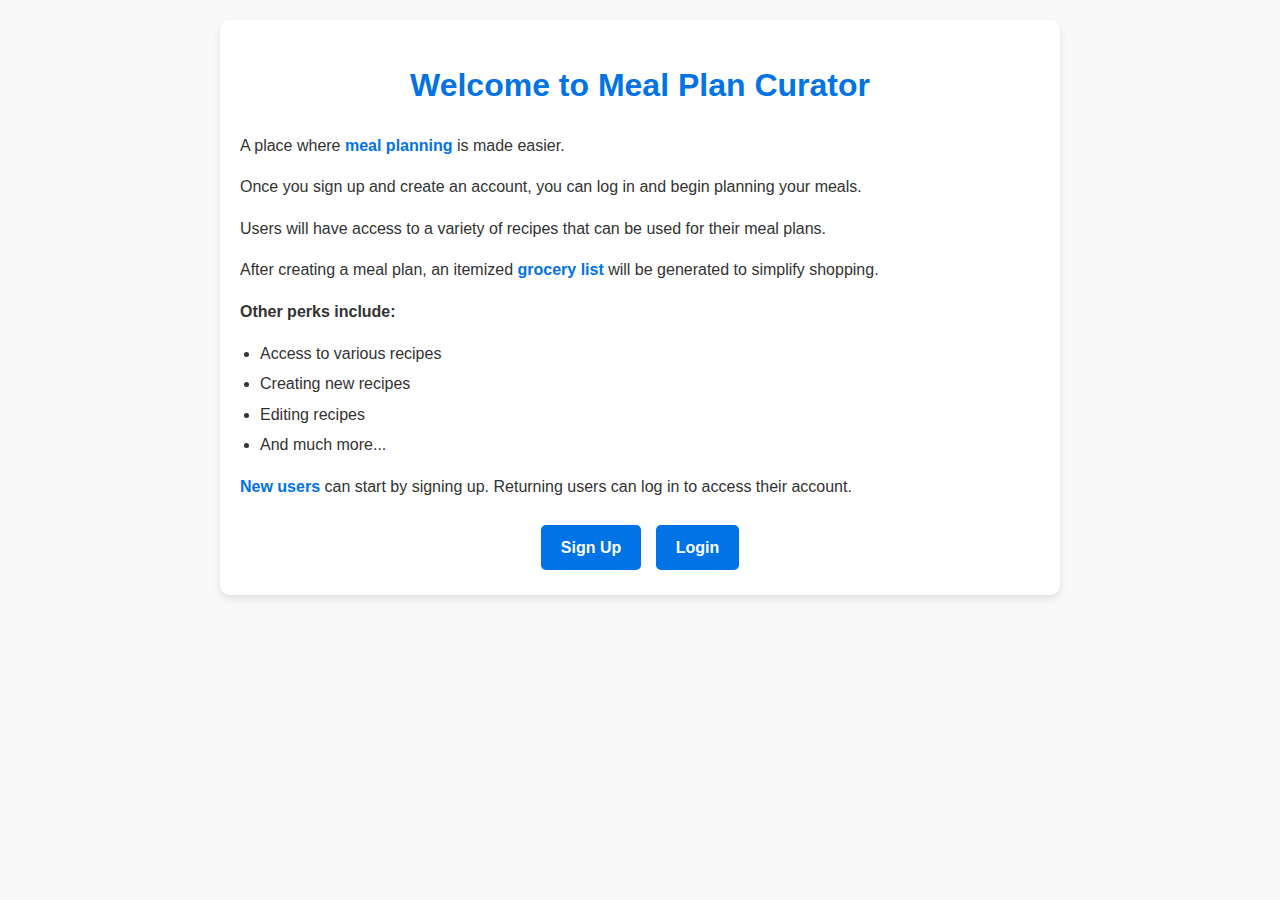
<file: src/main/resources/templates/index.html>
<!DOCTYPE html>
<html xmlns:th="http://www.thymeleaf.org">
<head>
    <title>HomePage</title>
    <link rel="stylesheet" th:href="@{/style.css}">
    <style>
        /* General styles */
        body {
            font-family: Arial, sans-serif;
            margin: 0;
            padding: 0;
            background-color: #f9f9f9;
            color: #333;
            line-height: 1.6;
        }

        /* Centered text styles */
        .center_text {
            text-align: center;
            color: #0073e6;
            margin-top: 20px;
        }

        /* Content container styles */
        .content {
            max-width: 800px;
            margin: 20px auto;
            background: white;
            padding: 20px;
            border-radius: 10px;
            box-shadow: 0 4px 8px rgba(0, 0, 0, 0.1);
        }

        /* Highlighted points */
        .highlight {
            color: #0073e6;
            font-weight: bold;
        }

        /* List styles */
        ul {
            margin: 10px 0;
            padding-left: 20px;
        }
        li {
            margin: 5px 0;
        }

        /* Button styles */
        .buttons {
            text-align: center;
            margin-top: 20px;
        }
        .button {
            display: inline-block;
            background-color: #0073e6;
            color: white;
            padding: 10px 20px;
            margin: 5px;
            text-decoration: none;
            border-radius: 5px;
            font-size: 16px;
            font-weight: bold;
        }
        .button:hover {
            background-color: #005bb5;
        }
    </style>
</head>
<body>
    <!-- Content -->
    <div class="content">
        <h1 class="center_text">Welcome to Meal Plan Curator</h1>
        <p>A place where <span class="highlight">meal planning</span> is made easier.</p>
        <p>Once you sign up and create an account, you can log in and begin planning your meals.</p>
        <p>Users will have access to a variety of recipes that can be used for their meal plans.</p>
        <p>After creating a meal plan, an itemized <span class="highlight">grocery list</span> will be generated to simplify shopping.</p>

        <p><strong>Other perks include:</strong></p>
        <ul>
            <li>Access to various recipes</li>
            <li>Creating new recipes</li>
            <li>Editing recipes</li>
            <li>And much more...</li>
        </ul>

        <p><span class="highlight">New users</span> can start by signing up. Returning users can log in to access their account.</p>

        <!-- Buttons -->
        <div class="buttons">
            <a th:href="@{/signup}" class="button">Sign Up</a>
            <a th:href="@{/login}" class="button">Login</a>
        </div>
    </div>
</body>
</html>
</file>
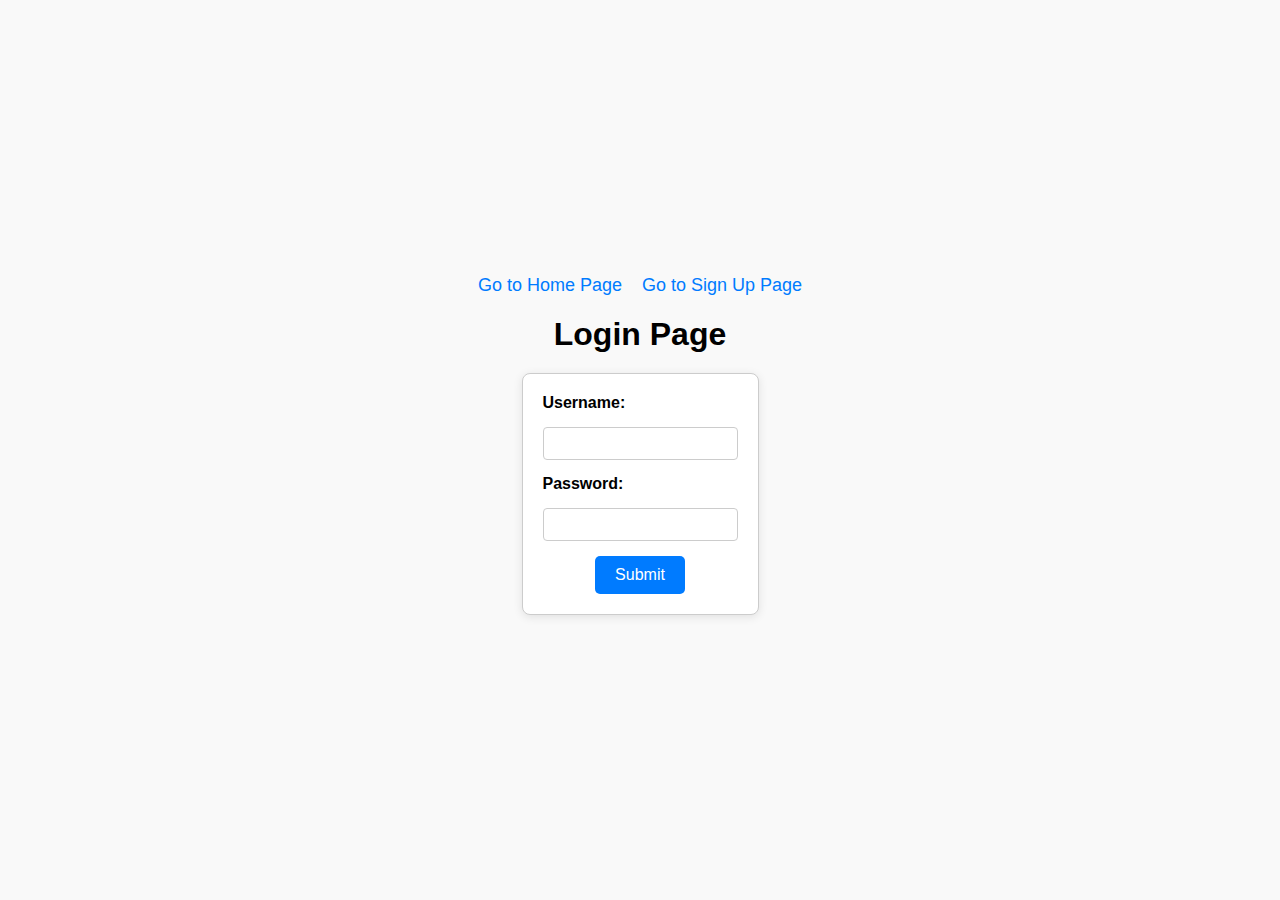
<file: src/main/resources/templates/login.html>
<!DOCTYPE html>
<html xmlns:th="http://www.thymeleaf.org">
<head>
    <title>Login Page</title>
    <!-- Correct link to the CSS file -->
    <link rel="stylesheet" th:href="@{/style.css}">
    <style>
        /* General Reset */
        * {
            margin: 0;
            padding: 0;
            box-sizing: border-box;
        }

        /* Full-Page Centering */
        body {
            display: flex;
            flex-direction: column;
            align-items: center;
            justify-content: center;
            height: 100vh;
            font-family: Arial, sans-serif;
            background-color: #f9f9f9;
        }

        /* Navigation Bar Styling */
        .nav-bar {
            display: flex;
            gap: 20px;
            margin-bottom: 20px;
        }

        .nav-bar a {
            text-decoration: none;
            color: #007BFF;
            font-size: 18px;
        }

        .nav-bar a:hover {
            text-decoration: underline;
        }

        /* Form Styling */
        form {
            display: flex;
            flex-direction: column;
            align-items: flex-start;
            gap: 15px;
            padding: 20px;
            border: 1px solid #ccc;
            border-radius: 8px;
            background-color: #ffffff;
            box-shadow: 0 2px 10px rgba(0, 0, 0, 0.1);
        }

        label {
            font-weight: bold;
        }

        input {
            width: 100%;
            padding: 8px;
            border: 1px solid #ccc;
            border-radius: 4px;
        }

        button {
            padding: 10px 20px;
            font-size: 16px;
            background-color: #007BFF;
            color: white;
            border: none;
            border-radius: 5px;
            cursor: pointer;
            align-self: center;
        }

        button:hover {
            background-color: #0056b3;
        }

        /* Error Message Styling */
        .error-message {
            color: red;
            font-weight: bold;
            text-align: center;
            margin-top: 10px;
        }

        /* Centering the heading */
        h1 {
            margin-bottom: 20px;
        }
    </style>
</head>
<body>
    <!-- Navigation bar -->
    <div class="nav-bar">
        <a th:href="@{/}">Go to Home Page</a>
        <a th:href="@{/signup}">Go to Sign Up Page</a>
    </div>

    <!-- Centered login page heading -->
    <h1>Login Page</h1>

    <!-- Login form -->
    <form action="/api/user/login" method="POST">
        <label for="username">Username:</label>
        <input type="text" id="username" name="username" required>

        <label for="password">Password:</label>
        <input type="password" id="password" name="password" required>

        <button type="submit">Submit</button>
    </form>

    <div class="error-message">
        <p th:text="${error}"></p>
    </div>

    <!-- JavaScript for handling form submission -->
    <script>
        document.querySelector("form").addEventListener("submit", async (e) => {
            e.preventDefault(); // Prevent the default form submission

            const formData = new FormData(e.target);

            // Send login request via Fetch API
            const response = await fetch("/api/user/login", {
                method: "POST",
                body: new URLSearchParams(formData),
            });

            if (response.ok) {
                const data = await response.json();
                const userId = data.userId;

                // Store userId in sessionStorage
                sessionStorage.setItem("userId", userId);

                // Redirect to userhome.html
                window.location.href = "/userhome";
            } else {
                const error = await response.text();
                alert("Login failed: " + error);
            }
        });
    </script>
</body>
</html>
</file>
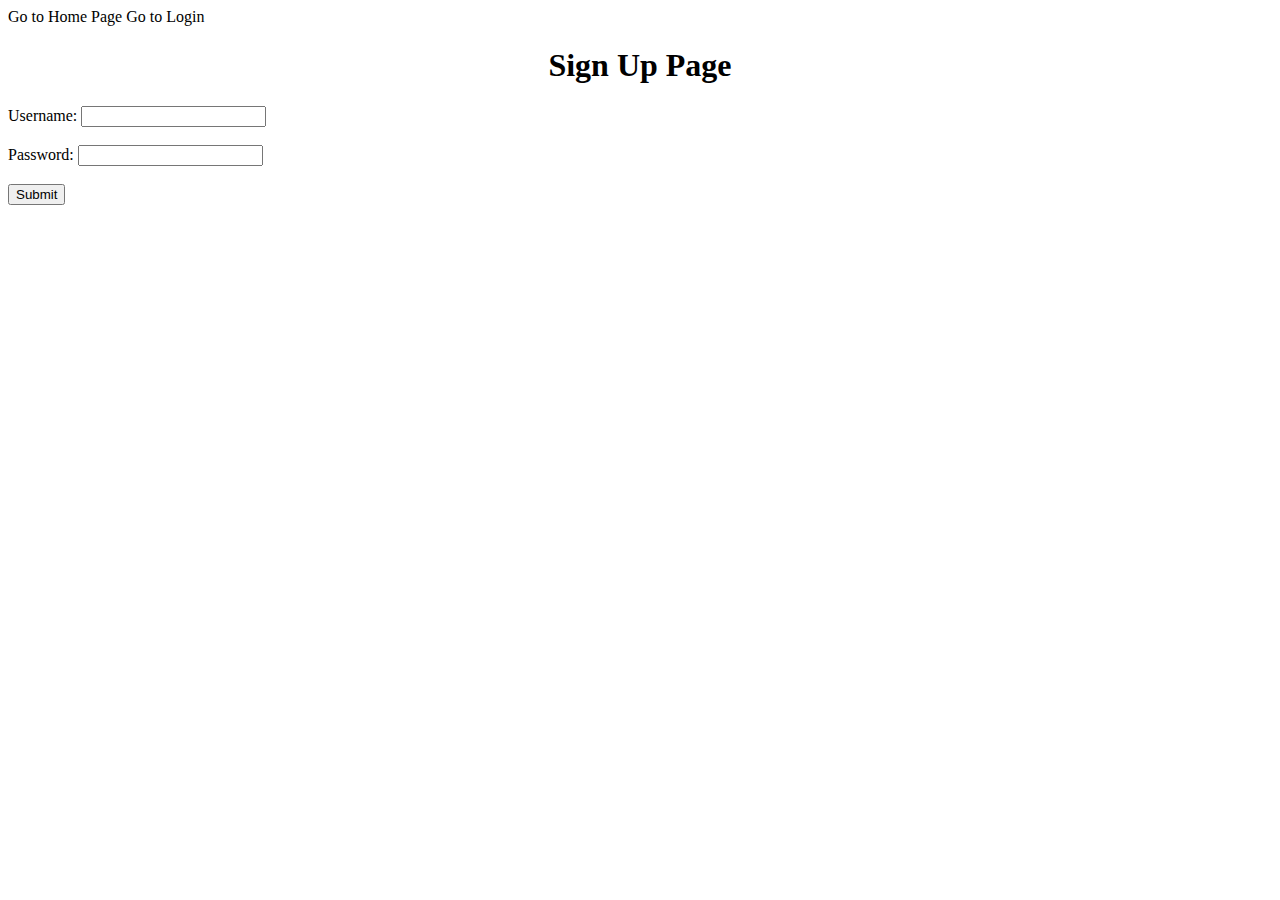
<file: src/main/resources/templates/signup.html>
<!DOCTYPE html>
<html xmlns:th="http://www.thymeleaf.org">
<head>
    <title>Sign up Page</title>
    <link rel="stylesheet" th:href="@{/style.css}">
</head>
<body>
    <link rel="stylesheet" th:href="@{/style.css}">
    <!-- Navigation bar -->
    <div class="nav-bar">
        <a th:href="@{/}">Go to Home Page</a>
        <a th:href="@{/login}">Go to Login</a>
    </div>
    <div style="text-align: center;">
        <h1>Sign Up Page</h1>
    </div>


        <!-- Login form -->
        <form action="/api/user/signup" method="POST">
            <label for="username">Username:</label>
            <input type="text" id="username" name="username" required>
            <br><br>
    
            <label for="password">Password:</label>
            <input type="password" id="password" name="password" required>
            <br><br>
    
            <button type="submit">Submit</button>


            <div th:if="${errorMessage}" class="error" style="color: red; font-weight: bold;">
                <p th:text="${errorMessage}"></p>
            </div>            
        </form>
    
</body>
</html>
</file>
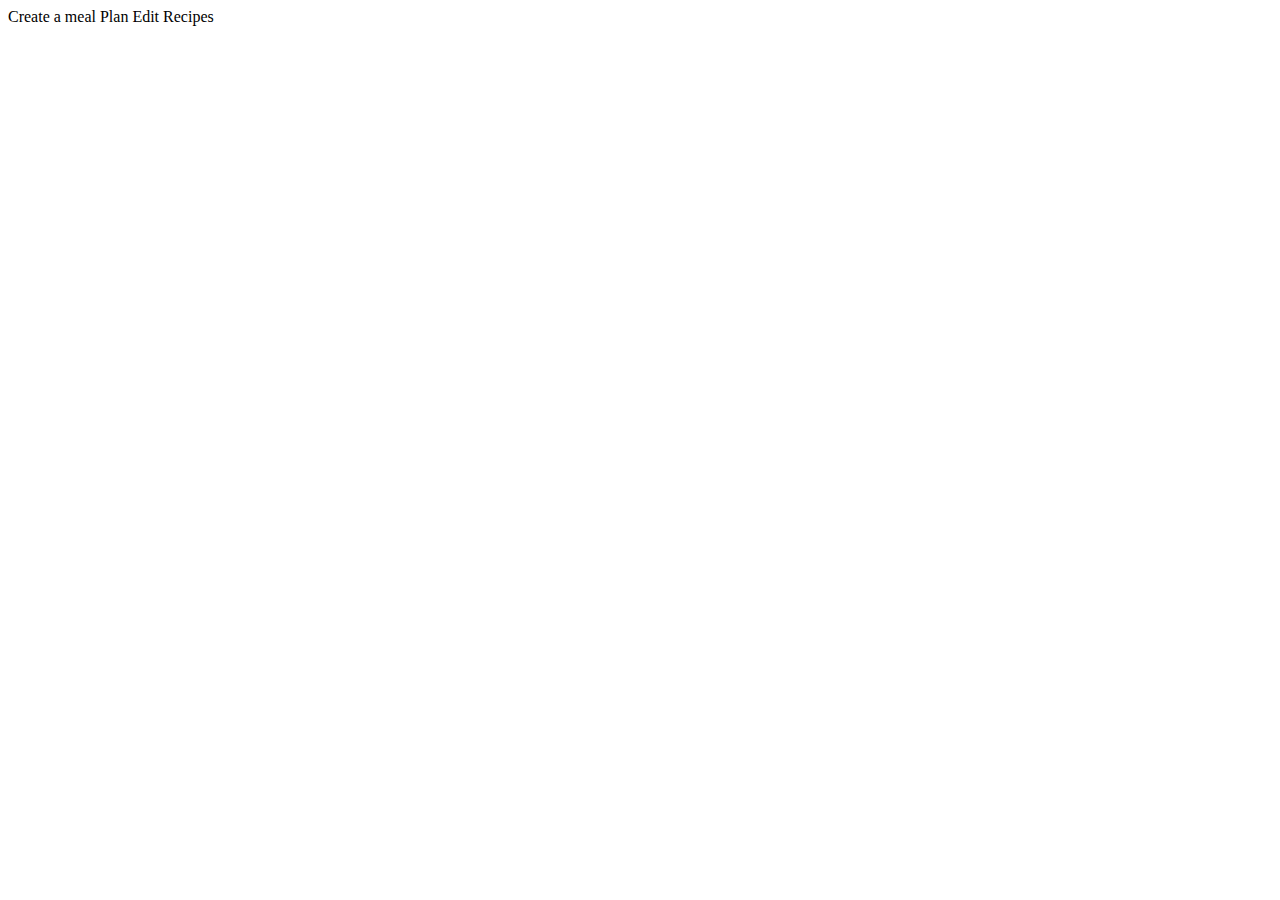
<file: src/main/resources/templates/UserPage.html>
<!DOCTYPE html>
<html xmlns:th="http://www.thymeleaf.org">
    <head>
        <title>HomePage</title>
        <link rel="stylesheet" th:href="@{/style.css}">
    </head>
    <body>
        <!-- navigation bar -->
        <nav>
            <a th:href="@{/userhome}">Create a meal Plan</a> 
            <a th:href="@{/recipes/recipe}">Edit Recipes</a>
        </nav>
    </body>
     
</html>
</file>
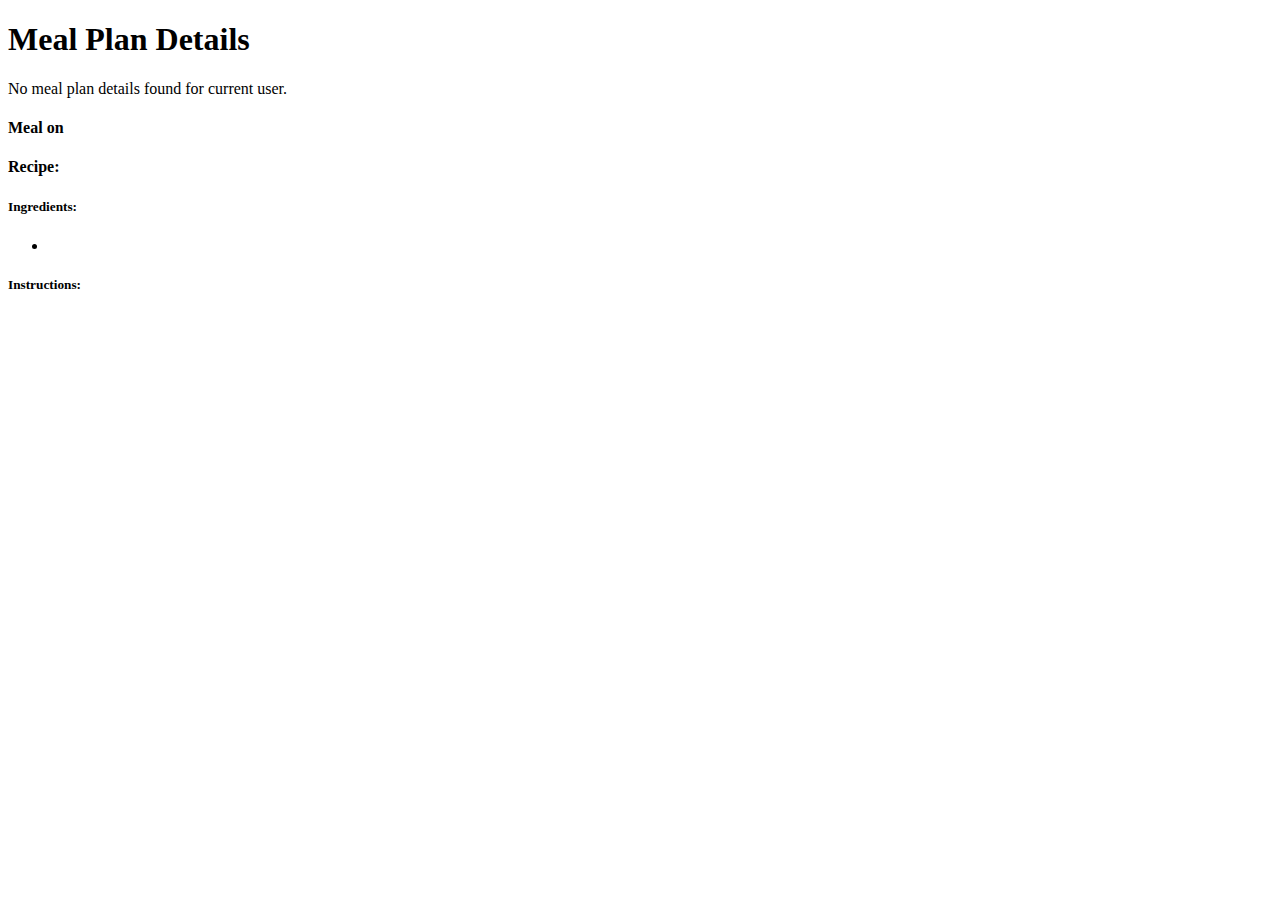
<file: src/main/resources/templates/mealplan/details.html>
<!DOCTYPE html>
<html xmlns:th="http://www.thymeleaf.org">
<head>
    <meta charset="UTF-8">
    <title>Meal Plan Details</title>
</head>
<body>

<h1>Meal Plan Details</h1>

<div th:if="${#lists.isEmpty(mealDetails)}">
    <p>No meal plan details found for current user.</p>
</div>


<!-- Loop through each MealDetailsDto in the list -->
<div th:each="mealDetail : ${mealDetails}">
    <h4>Meal on <span th:text="${mealDetail.date}"></span></h4>
    
    <!-- Display Recipe Name -->
    <p><strong>Recipe:</strong> <span th:text="${mealDetail.recipeName}"></span></p>
    
    <!-- Loop through ingredients for this meal -->
    <h5>Ingredients:</h5>
    <ul>
        <li th:each="ingredient : ${mealDetail.ingredients}">
            <span th:text="${ingredient.quantity}"></span> 
            <span th:text="${ingredient.unit}"></span> 
            <span th:text="${ingredient.ingredientName}"></span>
        </li>
    </ul>
    
    <!-- Display Instructions for the Recipe -->
    <h5>Instructions:</h5>
    <p th:text="${mealDetail.instructions}"></p>

</div>

</body>
</html>
</file>
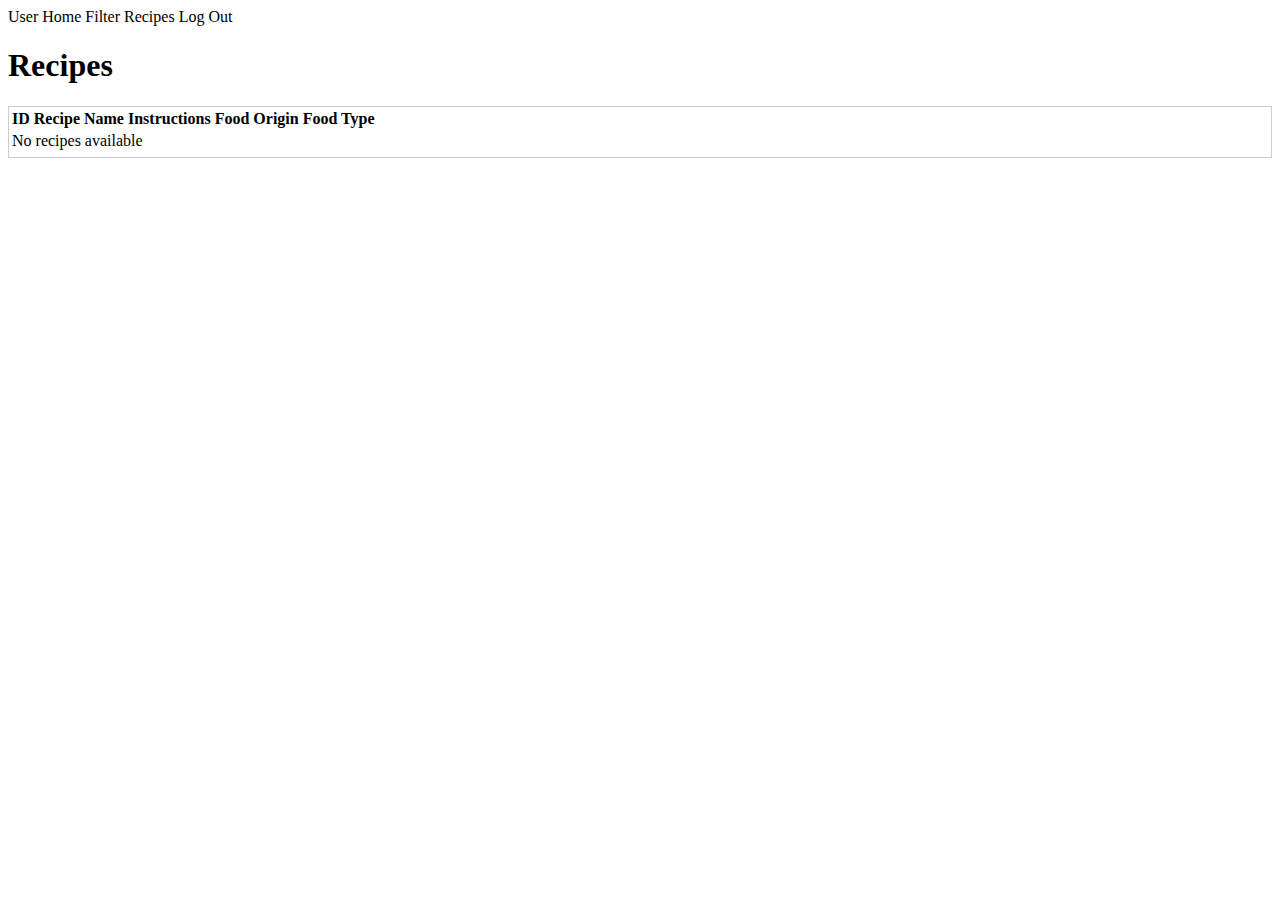
<file: src/main/resources/templates/recipes/Allrecipes.html>
<!DOCTYPE html>
<html xmlns:th="http://www.thymeleaf.org">
<head>
    <title>Meal Selection</title>
    <link rel="stylesheet" th:href="@{/style.css}">
    <style>
        /* Scrollable table container */
        .scrollable-table {
            max-height: 700px; /* Adjust height as needed */
            overflow-y: auto;
            border: 1px solid #ccc; /* Optional border for visual clarity */
            margin-bottom: 20px; /* Space between the table and buttons */
        }
    </style>
</head>
<body>
    <!-- Navigation Bar -->
    <div>
        <nav>
            <a th:href="@{/userhome}">User Home</a>
            <a th:href="@{/recipes/filter}">Filter Recipes</a>
            <a th:href="@{/}">Log Out</a>
        </nav>
    </div>

    <!-- Main Content -->
    <div>
        <h1 class="Headers">Recipes</h1>
            <h1><span id="selected-date"></span></h1>

        <!-- Scrollable Table -->
        <div class="scrollable-table">
            <table class="Tables">
                <thead>
                    <tr>
                        <th>ID</th>
                        <th>Recipe Name</th>
                        <th>Instructions</th>
                        <th>Food Origin</th>
                        <th>Food Type</th>
                    </tr>
                </thead>
                <tbody>
                    <!-- Show message if no recipes are available -->
                    <tr th:if="${#lists.isEmpty(recipes)}">
                        <td colspan="6">No recipes available</td>
                    </tr>

                    <!-- Iterate through recipes and display them -->
                    <tr th:each="recipe : ${recipes}">
                        <td th:text="${recipe.id}"></td>
                        <td th:text="${recipe.recipeName}"></td>
                        <td th:text="${recipe.instructions}"></td>
                        <td th:text="${recipe.category}"></td>
                        <td th:text="${recipe.foodType}"></td>

                    </tr>
                </tbody>
            </table>
        </div>

 
</body>
</html>
</file>
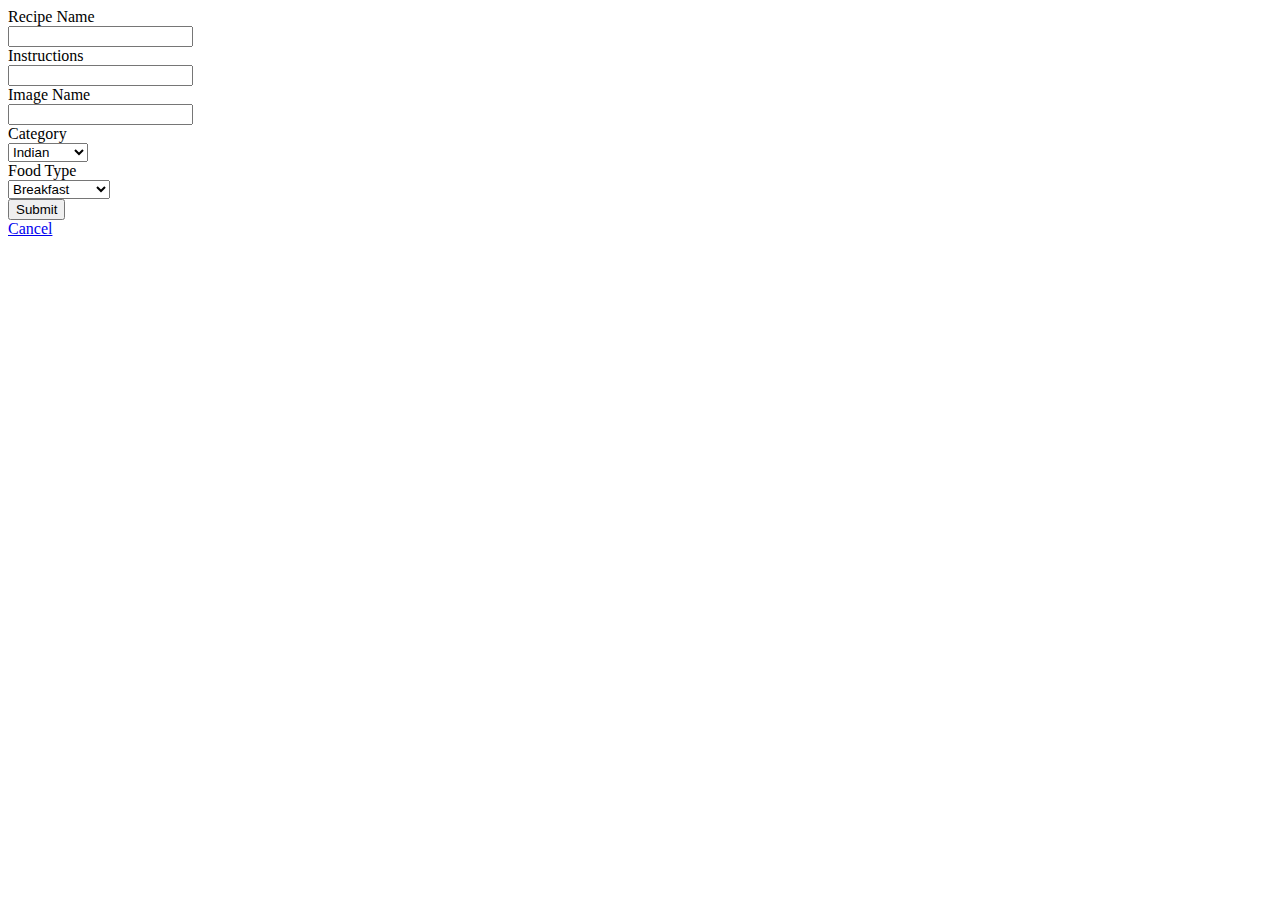
<file: src/main/resources/templates/recipes/create.html>
<!DOCTYPE html>
<html xmlns:th="http://www.thymeleaf.org">
<html>
<body>
    
<form action="/recipes/create" method="post" th:object="${recipeDto}">
    <div>
        <label for="recipeName">Recipe Name</label>
        <div>
            <input type="text" id="recipeName" th:field="*{recipeName}" />
        </div>
    </div>
    <!-- <div>
        <label for="ingredients">Ingredients</label>
        <div>
            <input type="text" id="ingredients" th:field="*{ingredients}" />
        </div>
    </div> -->
    <div>
        <label for="instructions">Instructions</label>
        <div>
            <input type="text" id="instructions" th:field="*{instructions}" />
        </div>
    </div>
    <div>
        <label for="imageName">Image Name</label>
        <div>
            <input type="text" id="imageName" th:field="*{imageName}" />
        </div>
    </div>
    <div>
        <label for="category">Category</label>
        <div>
            <select th:field="*{category}">
                <option value="Indian">Indian</option>
                <option value="Asian">Asian</option>
                <option value="European">European</option>
                <option value="American">American</option>
                <option value="African">African</option>
                <option value="Hispanic">Hispanic</option>
            </select>
        </div>
    </div>
    <div>
        <label for="foodType">Food Type</label>
        <div>
            <select th:field="*{foodType}">
                <option value="Breakfast">Breakfast</option>
                <option value="Lunch/Dinner">Lunch/Dinner</option>
            </select>
        </div>
    </div>
    <div>
        <button type="submit">Submit</button>
    </div>
    <div>
        <a href="/recipes/recipe">Cancel</a>
    </div>
</form>
</body>
</html>
</file>
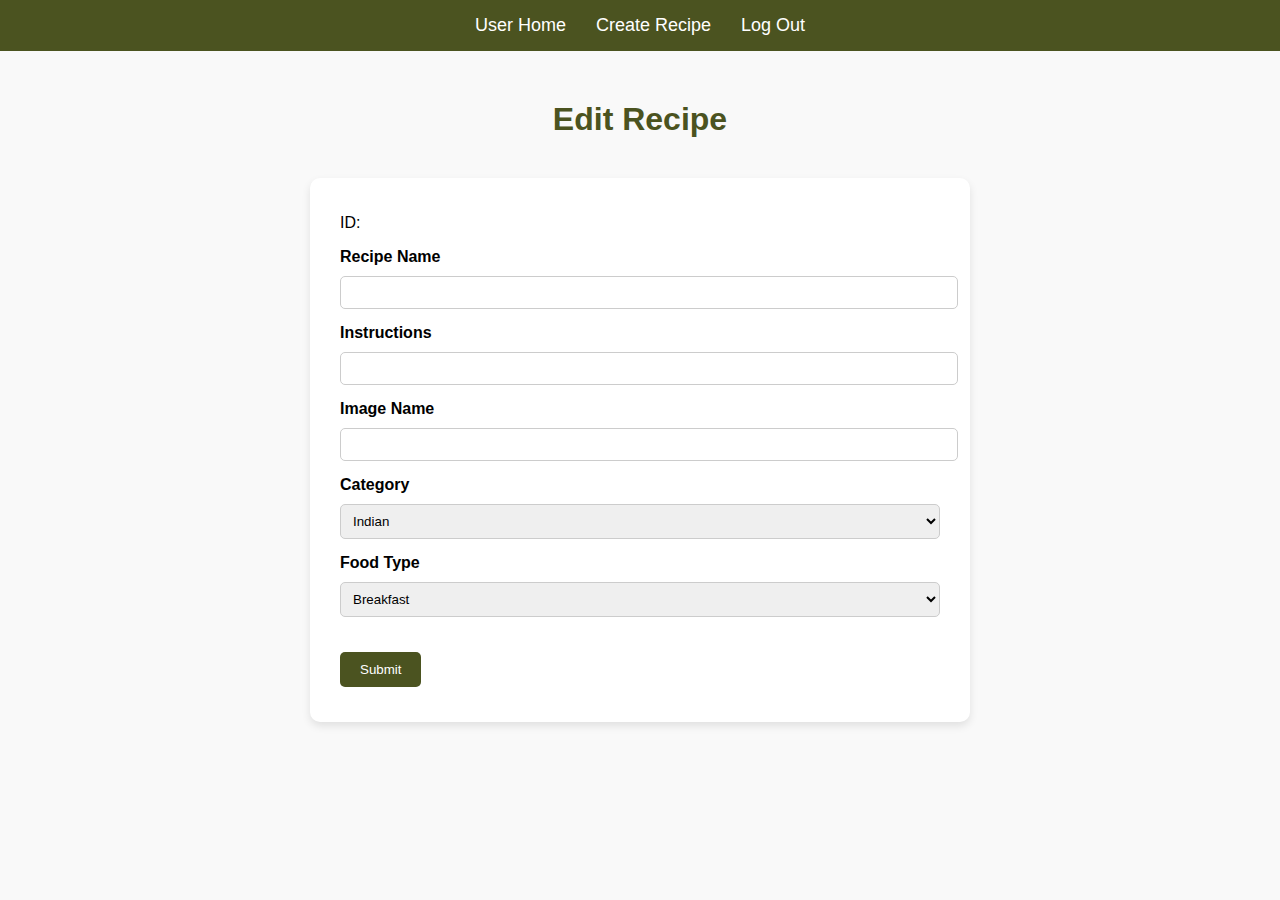
<file: src/main/resources/templates/recipes/edit.html>
<!DOCTYPE html>
<html xmlns:th="http://www.thymeleaf.org">
<head>
    <meta charset="UTF-8">
    <title>Edit Recipe</title>
    <style>
        /* General page styles */
        body {
            font-family: Arial, sans-serif;
            margin: 0;
            padding: 0;
            background-color: #f9f9f9;
        }

        /* Navigation bar styling */
        .nav-bar {
            background-color: #4B5320;
            color: white;
            display: flex;
            justify-content: center;
            padding: 15px 0;
            position: fixed;
            width: 100%;
            top: 0;
            left: 0;
            z-index: 10;
        }

        .nav-bar a {
            color: white;
            margin: 0 15px;
            text-decoration: none;
            font-size: 18px;
        }

        .nav-bar a:hover {
            text-decoration: underline;
        }

        /* Page content styling */
        .content {
            margin-top: 80px; 
            display: flex;
            justify-content: center;
            align-items: center;
            flex-direction: column;
        }

        h1 {
            text-align: center;
            color: #4B5320;
            margin-bottom: 20px;
        }

        /* Box for the form */
        .form-container {
            background-color: white;
            padding: 20px 30px;
            border-radius: 10px;
            box-shadow: 0 4px 8px rgba(0, 0, 0, 0.1);
            width: 600px;
            margin-top: 20px;
            position: relative;
        }

        /* Form fields styling */
        .form-container div {
            margin-bottom: 15px;
        }

        label {
            display: block;
            font-weight: bold;
            margin-bottom: 5px;
        }

        input[type="text"], select {
            width: 100%;
            padding: 8px;
            margin-top: 5px;
            border: 1px solid #ccc;
            border-radius: 5px;
        }

        button[type="submit"] {
            background-color: #4B5320;
            color: white;
            padding: 10px 20px;
            border: none;
            border-radius: 5px;
            cursor: pointer;
            margin-top: 20px;
            
        }

        button[type="submit"]:hover {
            background-color: #3c4620;
        }

        /* Link to cancel */
        .form-container a {
            display: inline-block;
            margin-top: 10px;
            text-decoration: none;
            color: #4B5320;
            font-weight: bold;
        }

        .form-container a:hover {
            text-decoration: underline;
        }
    </style>
</head>
<body>

    <!-- Navigation bar -->
    <div class="nav-bar">
        <a href="/userhome">User Home</a>
        <a href="/recipes/create">Create Recipe</a>
        <a href="/">Log Out</a>
    </div>

    <!-- Page content -->
    <div class="content">
        <h1>Edit Recipe</h1>

        <!-- Form Container -->
        <div class="form-container">
            <form action="/recipes/edit" method="post" th:object="${recipeDto}">

                <!-- Use a hidden input for id -->
                <input type="hidden" th:field="*{id}" />
                <p>ID: <span th:text="*{id}"></span></p>

                <div>
                    <label for="recipeName">Recipe Name</label>
                    <div>
                        <input type="text" id="recipeName" th:field="*{recipeName}" />
                    </div>
                </div>

                <div>
                    <label for="instructions">Instructions</label>
                    <div>
                        <input type="text" id="instructions" th:field="*{instructions}" />
                    </div>
                </div>

                <div>
                    <label for="imageName">Image Name</label>
                    <div>
                        <input type="text" id="imageName" th:field="*{imageName}" />
                    </div>
                </div>

                <div>
                    <label for="category">Category</label>
                    <div>
                        <select th:field="*{category}">
                            <option value="Indian">Indian</option>
                            <option value="Asian">Asian</option>
                            <option value="European">European</option>
                            <option value="American">American</option>
                            <option value="African">African</option>
                            <option value="Hispanic">Hispanic</option>
                        </select>
                    </div>
                </div>

                <div>
                    <label for="foodType">Food Type</label>
                    <div>
                        <select th:field="*{foodType}">
                            <option value="Breakfast">Breakfast</option>
                            <option value="Lunch/Dinner">Lunch/Dinner</option>
                        </select>
                    </div>
                </div>

                <div>
                    <button type="submit">Submit</button>
                </div>

            </form>
        </div>
    </div>

</body>
</html>
</file>
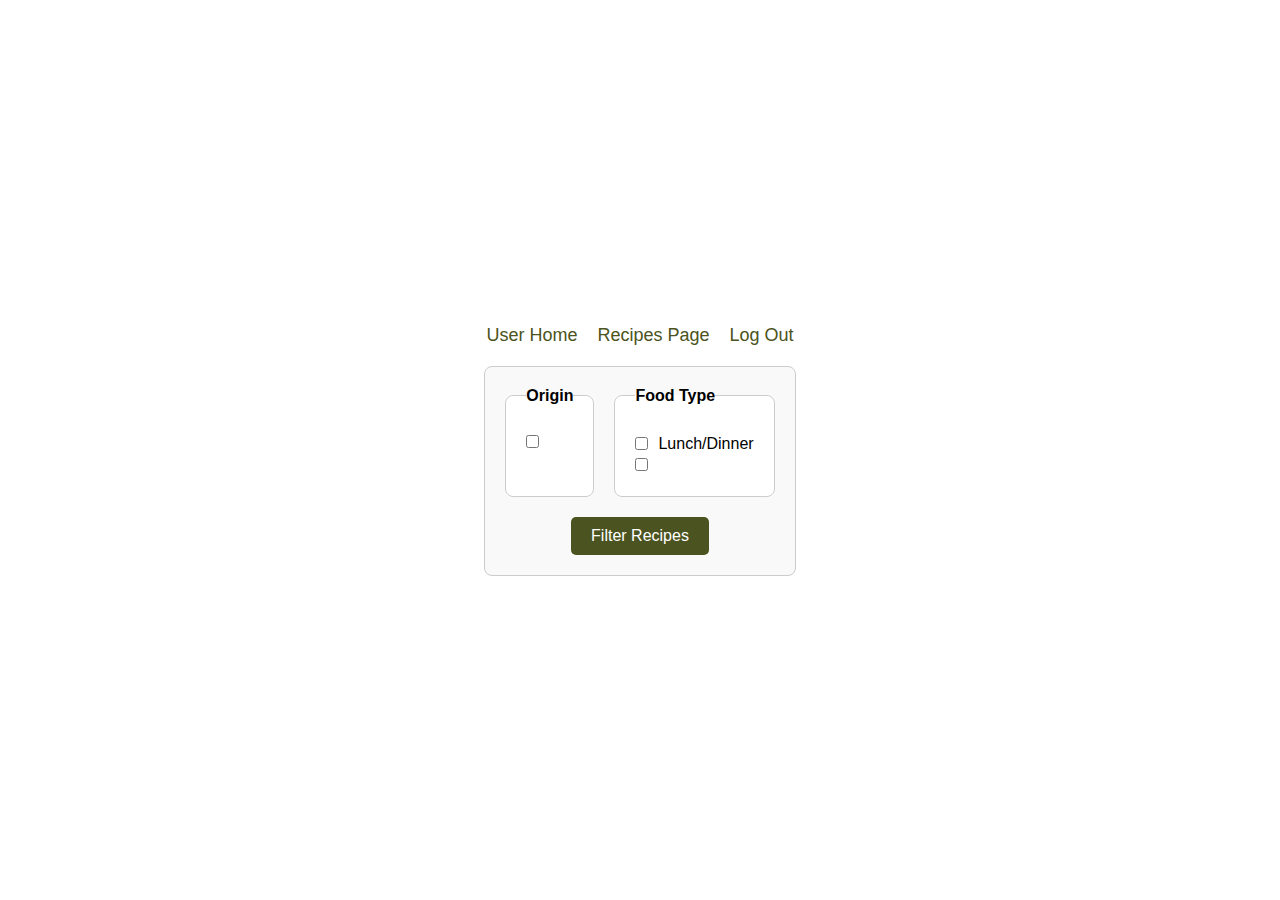
<file: src/main/resources/templates/recipes/filter.html>
<!DOCTYPE html>
<html xmlns:th="http://www.thymeleaf.org">
<head>
    <style>
        /* General Reset */
        * {
            margin: 0;
            padding: 0;
            box-sizing: border-box;
        }

        /* Full-Page Centering */
        body {
            display: flex;
            flex-direction: column;
            align-items: center;
            justify-content: center;
            height: 100vh;
            font-family: Arial, sans-serif;
        }

        /* Navigation Bar Styling */
        nav {
            display: flex;
            gap: 20px;
            margin-bottom: 20px;
        }

        nav a {
            text-decoration: none;
            color: #4B5320;
            font-size: 18px;
        }

        nav a:hover {
            text-decoration: underline;
        }

        /* Form Styling */
        form {
            display: flex;
            flex-direction: column;
            align-items: center;
            gap: 20px;
            padding: 20px;
            border: 1px solid #ccc;
            border-radius: 8px;
            background-color: #f9f9f9;
        }

        /* Filters Side by Side */
        .filters-container {
            display: flex;
            gap: 20px;
            justify-content: center;
        }

        .filter-box {
            flex: 1;
            padding: 20px;
            border: 1px solid #ccc;
            border-radius: 8px;
            background-color: #ffffff;
        }

        legend {
            font-weight: bold;
            margin-bottom: 10px;
        }

        label {
            display: flex;
            align-items: center;
            margin-bottom: 5px;
        }

        label input[type="checkbox"] {
            margin-right: 10px;
        }

        button {
            padding: 10px 20px;
            font-size: 16px;
            background-color: #4B5320;
            color: white;
            border: none;
            border-radius: 5px;
            cursor: pointer;
        }

        button:hover {
            background-color: #4B5320;
        }
    </style>
</head>
<body>
    <!-- Navigation Bar -->
    <nav>
        <a th:href="@{/userhome}">User Home</a>
        <a th:href="@{/recipes/Allrecipes}">Recipes Page</a>
        <a th:href="@{/}">Log Out</a>
    </nav>

    <!-- Filter Form -->
    <form action="/recipes/filter" method="post">
        <div class="filters-container">
            <!-- Filter by Origin -->
            <fieldset class="filter-box">
                <legend>Origin</legend>
                <label th:each="category : ${categories}">
                    <input type="checkbox" name="categories" th:value="${category}"/>
                    <span th:text="${category}"></span>
                </label>
            </fieldset>
        
            <!-- Filter by Food Type -->
            <fieldset class="filter-box">
                <legend>Food Type</legend>
                <label>
                    <input type="checkbox" name="foodTypes" value="Lunch/Dinner" />
                    <span>Lunch/Dinner</span>
                </label>
                <label th:each="foodType : ${foodTypes}">
                    <input type="checkbox" name="foodTypes" th:value="${foodType}" />
                    <span th:text="${foodType}"></span>
                </label>
            </fieldset>
        </div>

        <button type="submit">Filter Recipes</button>
    </form>
</body>
</html>
</file>
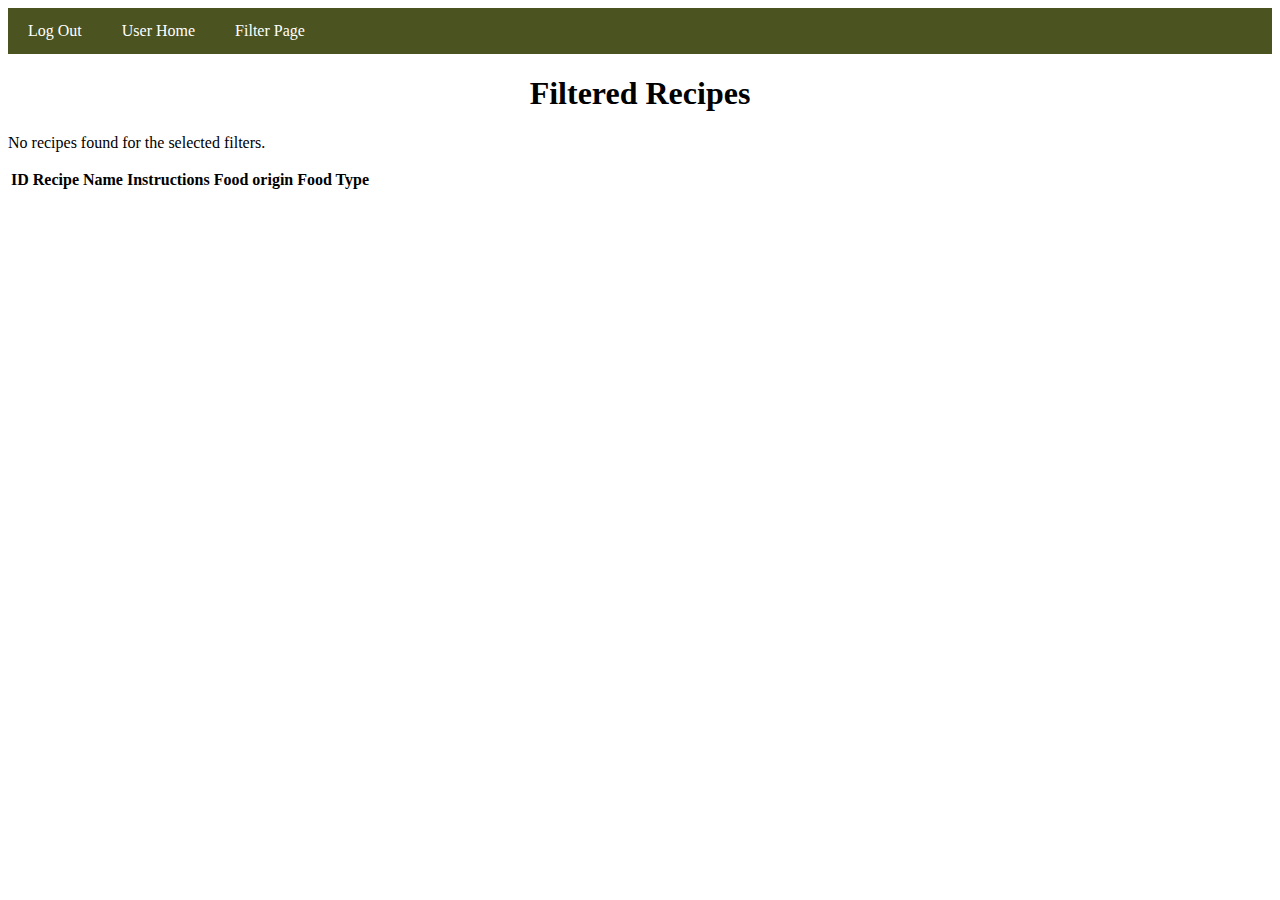
<file: src/main/resources/templates/recipes/filtered.html>
<!DOCTYPE html>
<html xmlns:th="http://www.thymeleaf.org">
<head>
    <title>Filtered Recipes</title>
</head>
<style>
    nav {
    background-color: #4B5320;
    overflow: hidden;
    text-align: center;
    }
    nav a {
    float: left;
    color: white;
    text-align: center;
    padding: 14px 20px;
    text-decoration: none;
    }
    nav a:hover {
    background-color: #ddd;
    color: black;
    }
    nav a.active {
    background-color: #4CAF50;
    color: white;
    }
    .button {
    display: inline-block;
    padding: 10px 20px;
    background-color: #4CAF50;
    color: white;
    text-decoration: none;
    border-radius: 5px;
    margin-top: 10px;
    }
    .Headers{
    text-align: center;
    font: bold;
    }
</style>
<body>

    <!-- Navigation Bar -->
    <nav>
        <a th:href="@{/}">Log Out</a>
        <a th:href="@{/userhome}">User Home</a>
        <a th:href="@{/recipes/filter}">Filter Page</a>
    </nav>

    <h1 class="Headers">Filtered Recipes</h1>

    <!-- Check if there are no filtered recipes -->
    <div th:if="${filtered.isEmpty()}">
        <p>No recipes found for the selected filters.</p>
    </div>

    <!-- Check if there are filtered recipes -->
    <div th:if="${not filtered.isEmpty()}">
        <table class="Tables">
            <thead>
            <tr>
                <th>ID</th>
                <th>Recipe Name</th>
                <th>Instructions</th>
                <th>Food origin</th>
                <th>Food Type</th>
            </tr>
            </thead>
            <tbody>
               
       
                <tr th:each="recipe : ${filtered}">
                    <td th:text="${recipe.id}"></td>
                    <td th:text="${recipe.recipeName}"></td>
                    <td th:text="${recipe.instructions}"></td>
                    <td th:text="${recipe.category}"></td>
                    <td th:text="${recipe.foodType}"></td>
                    <td>
                    
                    </td>
                </tr>
            </tbody>
        
        </table> 
    </div>

</body>
</html>
</file>
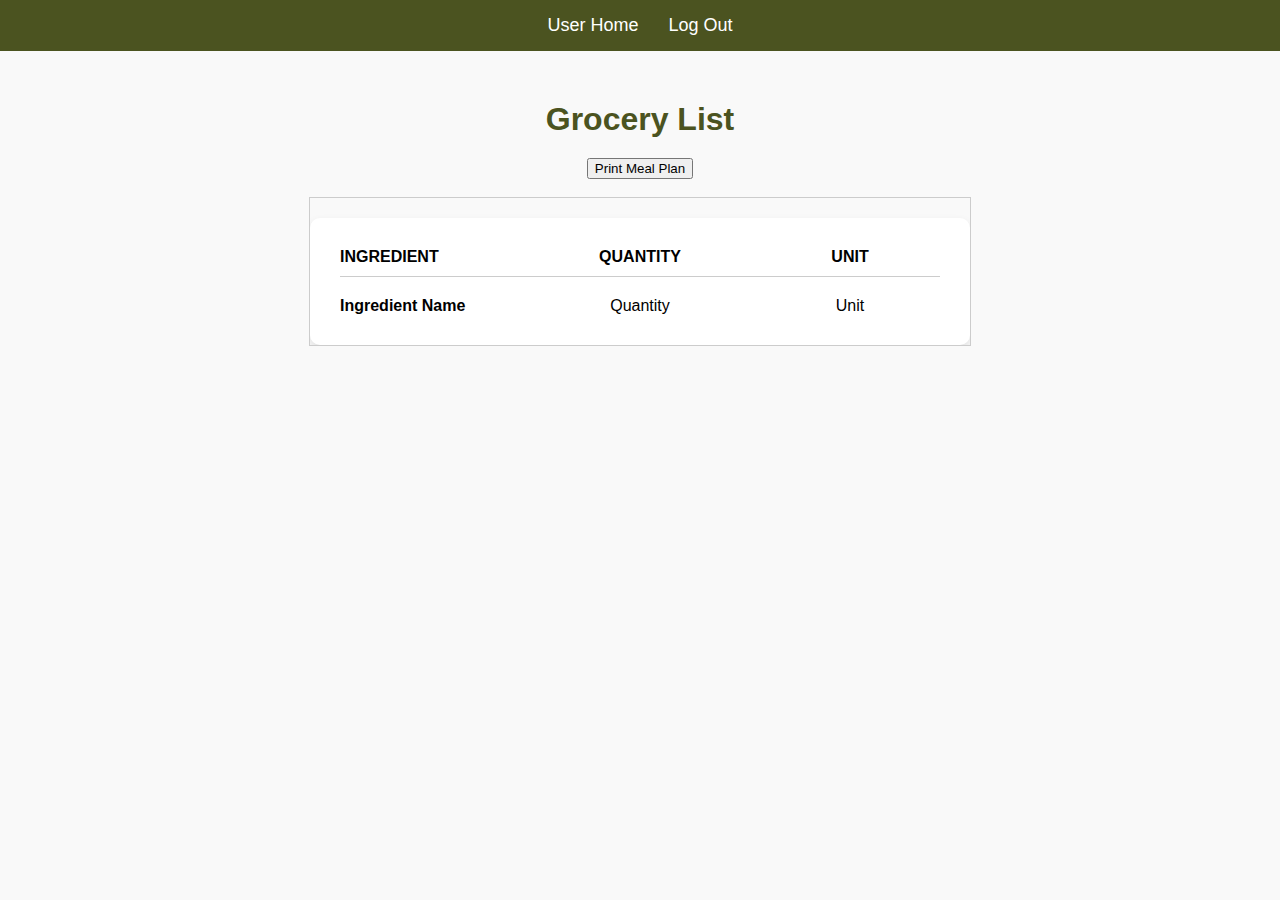
<file: src/main/resources/templates/recipes/List.html>
<!DOCTYPE html>
<html xmlns:th="http://www.thymeleaf.org">
<head>
    <title>Grocery List</title>
    <style>
        /* General page styles */
        body {
            font-family: Arial, sans-serif;
            margin: 0;
            padding: 0;
            background-color: #f9f9f9;
        }

        /* Navigation bar styling */
        .nav-bar {
            background-color: #4B5320;
            color: white;
            display: flex;
            justify-content: center;
            padding: 15px 0;
            position: fixed;
            width: 100%;
            top: 0;
            left: 0;
            z-index: 10;
        }

        .nav-bar a {
            color: white;
            margin: 0 15px;
            text-decoration: none;
            font-size: 18px;
        }

        .nav-bar a:hover {
            text-decoration: underline;
        }

        /* Page content */
        .content {
            margin-top: 80px; 
            display: flex;
            justify-content: center;
            align-items: center;
            flex-direction: column;
        }

        h1 {
            text-align: center;
            color: #4B5320;
            margin-bottom: 20px;
        }

        /* Grocery list container */
        .grocery-list-container {
            background-color: white;
            padding: 20px 30px;
            border-radius: 10px;
            box-shadow: 0 4px 8px rgba(0, 0, 0, 0.1);
            width: 600px;
            margin-top: 20px;
        }

        /* Grocery list styling */
        ul {
            list-style-type: none;
            padding-left: 0;
            margin: 0;
        }

        li {
            display: flex;
            justify-content: space-between;
            padding: 10px 0;
            border-bottom: 1px solid #ccc;
            font-size: 16px;
        }

        li:last-child {
            border-bottom: none;
        }

        /* Style for each column */
        .ingredient-name, .quantity, .unit {
            width: 30%;
            text-align: left;
        }

        .ingredient-name {
            font-weight: bold;
        }

        .quantity, .unit {
            text-align: center;
        }

        /* Header styling */
        .header {
            font-weight: bold;
            text-transform: uppercase;
            margin-bottom: 10px;
        }

        /* Scrollable table container */
        .scrollable-table {
            max-height: 700px; /* height */
            overflow-y: auto;
            border: 1px solid #ccc; 
            margin-bottom: 20px; 
        }

    </style>
</head>
<body>

    <!-- Navigation bar -->
    <div class="nav-bar">
        <a href="/userhome">User Home </a>
        <a href="/">Log Out</a>
    </div>

    <!-- Page Content -->
    <div class="content">
        <h1>Grocery List</h1>

        <!-- Print Button -->
        <button onclick="printTable()">Print Meal Plan</button><br></button>

        <div class="scrollable-table">
            <table class="Tables">

                <div class="grocery-list-container">
                    <ul>
                        <!-- Header Row -->
                        <li class="header">
                            <span class="ingredient-name">Ingredient</span>
                            <span class="quantity">Quantity</span>
                            <span class="unit">Unit</span>
                        </li>
                        <!-- List Items -->
                        <li th:each="item : ${groceryList}">
                            <span class="ingredient-name" th:text="${item.ingredientName}">Ingredient Name</span>
                            <span class="quantity" th:text="${item.quantity}">Quantity</span>
                            <span class="unit" th:text="${item.unit}">Unit</span>
                        </li>
                    </ul>
                </div>
            </table>      
        </div>
    </div>

    <script>
        function printTable() {
            var printContents = document.querySelector('.scrollable-table').innerHTML;
            var originalContents = document.body.innerHTML;

            // Replace the body content with the content of the table for printing
            document.body.innerHTML = printContents;

            // Trigger the print dialog
            window.print();

            // Restore the original page content after printing
            document.body.innerHTML = originalContents;
        }
    </script>
    
</body>
</html>
</file>
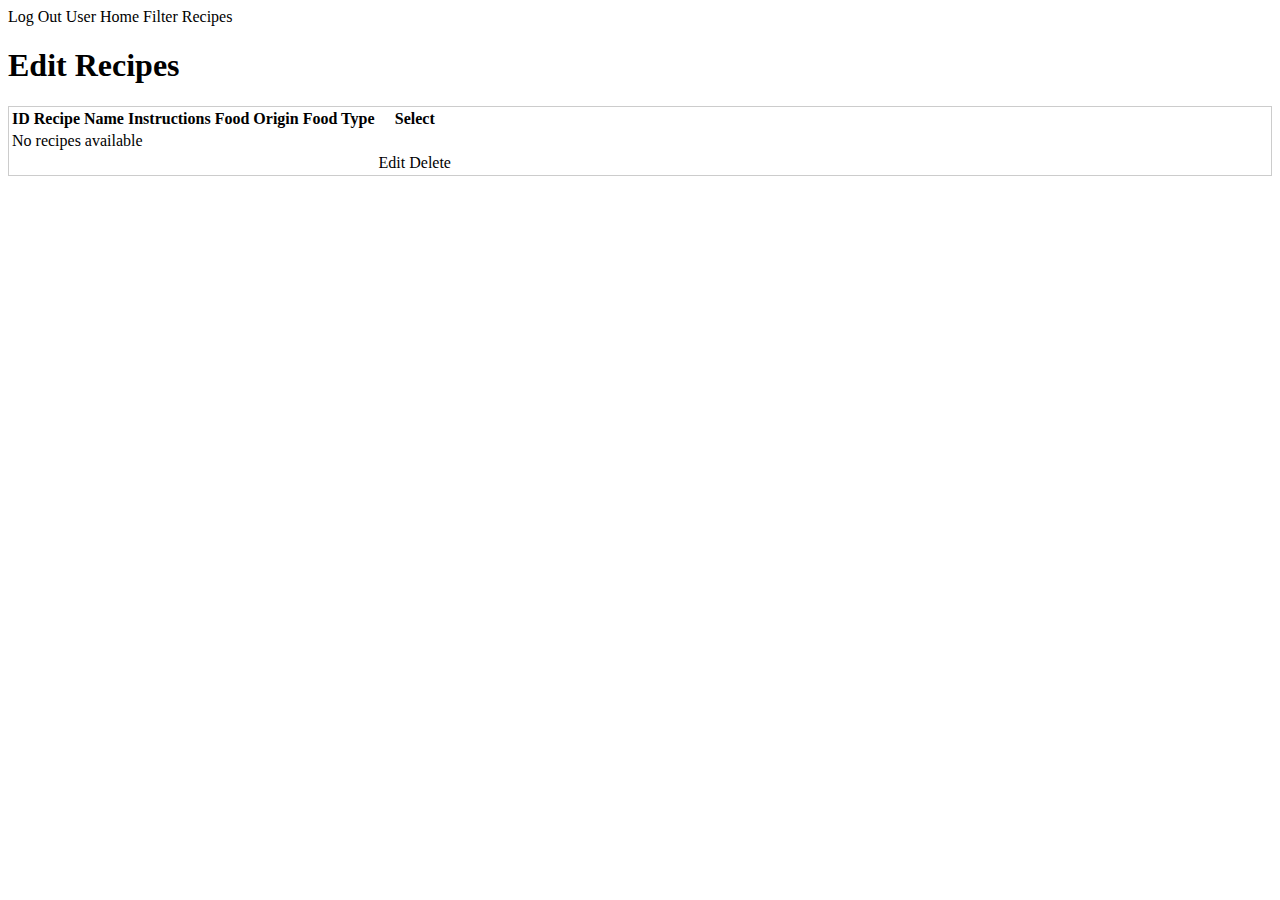
<file: src/main/resources/templates/recipes/show.html>
<!DOCTYPE html>
<html xmlns:th="http://www.thymeleaf.org">
<head>
    <title>Meal Selection</title>
    <link rel="stylesheet" th:href="@{/style.css}">
    <style>
        /* Scrollable table container */
        .scrollable-table {
            max-height: 700px; /* Adjust height as needed */
            overflow-y: auto;
            border: 1px solid #ccc; /* Optional border for visual clarity */
            margin-bottom: 20px; /* Space between the table and buttons */
        }
    </style>
</head>
<body>
    <!-- Navigation Bar -->
    <div>
        <nav>
            <a th:href="@{/}">Log Out</a>
            <a th:href="@{/userhome}">User Home</a>
            <a th:href="@{/recipes/filter}">Filter Recipes</a>
        </nav>
    </div>

    <!-- Main Content -->
    <div>
        <h1 class="Headers">Edit Recipes</h1>
            <h1><span id="selected-date"></span></h1>

        <!-- Scrollable Table -->
        <div class="scrollable-table">
            <table class="Tables">
                <thead>
                    <tr>
                        <th>ID</th>
                        <th>Recipe Name</th>
                        <th>Instructions</th>
                        <th>Food Origin</th>
                        <th>Food Type</th>
                        <th>Select</th>
                    </tr>
                </thead>
                <tbody>
                    <!-- Show message if no recipes are available -->
                    <tr th:if="${#lists.isEmpty(recipes)}">
                        <td colspan="6">No recipes available</td>
                    </tr>

                    <!-- Iterate through recipes and display them -->
                    <tr th:each="recipe : ${recipes}">
                        <td th:text="${recipe.id}"></td>
                        <td th:text="${recipe.recipeName}"></td>
                        <td th:text="${recipe.instructions}"></td>
                        <td th:text="${recipe.category}"></td>
                        <td th:text="${recipe.foodType}"></td>
                        <td>
                            <div class="action-buttons">
                            <a th:href="@{'/recipes/edit?id=' + ${recipe.id}}" class="edit-link">Edit</a>
                            <a th:href="@{'/recipes/delete?id=' + ${recipe.id}}"
                            onclick="return confirm('Are you sure?')"
                            class="delete-link">Delete</a>
                         </div>
                        </td>
                    </tr>
                </tbody>
            </table>
        </div>

 
</body>
</html>
</file>
